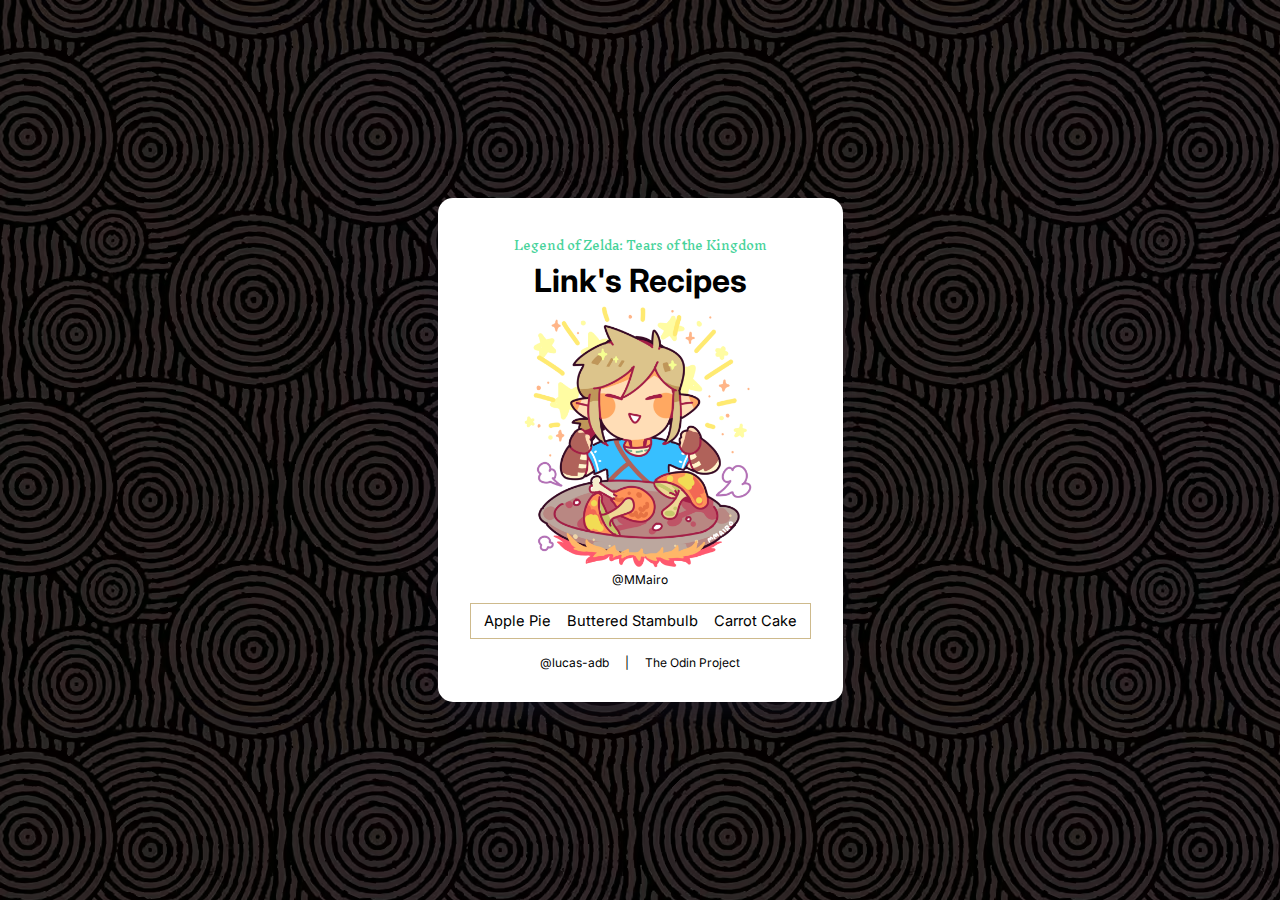
<file: index.html>
<!DOCTYPE html>
<html lang="en">
  <head>
    <meta charset="UTF-8" />
    <meta name="viewport" content="width=device-width, initial-scale=1.0" />
    <link rel="stylesheet" href="style.css" />
    <link rel="preconnect" href="https://fonts.googleapis.com" />
    <link rel="preconnect" href="https://fonts.gstatic.com" crossorigin />
    <link
      href="https://fonts.googleapis.com/css2?family=Inknut+Antiqua&family=Inter&display=swap"
      rel="stylesheet"
    />
    <title>Link's Recipes</title>
  </head>
  <body>
    <div class="wrapper-home">
      <div class="home-card">
        <p class="details">Legend of Zelda: Tears of the Kingdom</p>
        <h1>Link's Recipes</h1>
        <img src="./images/link-cooking.png" alt="link-cooking" />
        <a
          class="credits"
          href="https://mmairo.tumblr.com/post/145989722323/wow-even-better-than-mama"
          target="_blank"
          rel="noopener noreferrer"
          >@MMairo</a
        >
        <div class="wrapper-link">
          <a href="./recipes/apple-pie.html" class="recipe-link">Apple Pie</a>
          <a href="./recipes/buttered-stambulb.html" class="recipe-link"
            >Buttered Stambulb</a
          >
          <a href="./recipes/carrot-cake.html" class="recipe-link"
            >Carrot Cake</a
          >
        </div>
        <div class="credits-wrapper">
          <a
            class="credits"
            href="https://github.com/lucas-adb"
            target="_blank"
            rel="noopener noreferrer"
            >@lucas-adb</a
          >
          <p class="credits">|</p>
          <a
            class="credits"
            href="https://www.theodinproject.com"
            target="_blank"
            rel="noopener noreferrer"
            >The Odin Project</a
          >
        </div>
      </div>
    </div>
  </body>
</html>
</file>
<file: style.css>
* {
  margin: 0;
  padding: 0;
  box-sizing: border-box;
}

body {
  background-color: #faf7dc;
  font-family: "Inter", sans-serif;

  /* font-family: "Segoe UI", Tahoma, Geneva, Verdana, sans-serif; */
  /* background-image: url('./images/pattern-runes-green-2x.png'); */
}

.recipe-card {
  background-color: #faf7dc;
  width: clamp(330px, 80%, 405px);
  border-radius: 15px;
  display: flex;
  flex-direction: column;
  align-items: center;
  padding: 2rem;
  box-shadow: rgba(50, 50, 93, 0.25) 0px 13px 27px -5px,
    rgba(0, 0, 0, 0.3) 0px 8px 16px -8px;

  /* background-color: #ffffff; */
  /* max-width: 405px; */
  /* max-height: 500px; */
  /* box-shadow: rgba(149, 157, 165, 0.2) 0px 8px 24px; */
}

.recipe-description {
  font-style: italic;
  /* font-size: 1.166rem; */
  margin: 18px 0;
  text-align: center;
}

.recipe-img {
  max-width: 192px;
}

.recipe-number {
  color: #48d39b;
  margin: 0 16px;
  font-family: "Inknut Antiqua", serif;
}

.recipe-name {
  margin: 0 0 21px 0;
}

.ingredients-img {
  max-height: 64px;
  max-width: 64px;
  min-width: 48px;
}

.ingredients-wrapper {
  width: 100%;
  display: flex;
  justify-content: center;
  align-items: center;
}

.recipe-effect {
  /* background-color: #ceba8c; */
  border: #ceba8c 1px solid;
  padding: 0.5rem;
  width: 100%;
  text-align: center;
  margin: 16px 0;
}

.wrapper {
  background-image: url("./images/pattern-runes-green-2x.png");
  width: 100%;
  height: 100vh;
  display: flex;
  justify-content: center;
  align-items: center;
  flex-direction: column;
  gap: 0.2rem;
  overflow: hidden;
}

.wrapper-home {
  background-image: url("./images/bg-black.png");
  width: 100%;
  height: 100vh;
  display: flex;
  justify-content: center;
  align-items: center;
  overflow: hidden;
}

.home-card {
  background-color: white;
  width: clamp(330px, 80%, 405px);
  border-radius: 15px;
  display: flex;
  flex-direction: column;
  align-items: center;
  padding: 2rem;
  box-shadow: rgba(50, 50, 93, 0.25) 0px 13px 27px -5px,
    rgba(0, 0, 0, 0.3) 0px 8px 16px -8px;
}

.home-card img {
  width: 80%;
}

.recipe-link {
  text-decoration: none;
  color: black;
  font-size: 0.916rem;
}

.recipe-link:hover,
.credits:hover {
  text-decoration: none;
  color: #48d39b;
}

.wrapper-link {
  display: flex;
  gap: 1rem;
  border: #ceba8c 1px solid;
  padding: 0.5rem;
  width: 100%;
  text-align: center;
  justify-content: center;
  margin: 16px 0;

  /* background-color: #48d39b; */
  /* border: #ceba8c 1px solid; */
}

.details {
  font-family: "Inknut Antiqua", serif;
  color: #48d39b;
  font-size: 0.75rem;
}

.credits-wrapper {
  display: flex;
  width: 100%;
  justify-content: center;
  gap: 1rem;
}

.credits {
  font-family: "Inter", sans-serif;
  color: black;
  font-size: 0.75rem;
  text-decoration: none;
}

.home-btn {
  /* background-color: transparent; */
  color: black;
  padding: 1rem;
  border-radius: 15px;
  transition: background-color 0.5s ease-in;
  width: 150px;
  text-align: center;

  display: flex;
  justify-content: center;
  align-items: center;
  gap: 0.5rem;
  font-size: 1rem;
  font-family: "Inknut Antiqua", serif;
  margin-bottom: 1rem;
  text-decoration: none;
  background-color: none;
  color: #faf7dc;
  
  /* background-color:#48d39b;
  border: 1px solid #48d39b; */
  /* font-weight: 700; */
  /* border: 1px solid #48d39b; */
}

.home-btn:hover {
  width: 155px;
  font-size: 1.05rem;
}

.home-btn:active {
  top: 1px;
}

.home-btn img {
  width: 100%;
}
</file>
